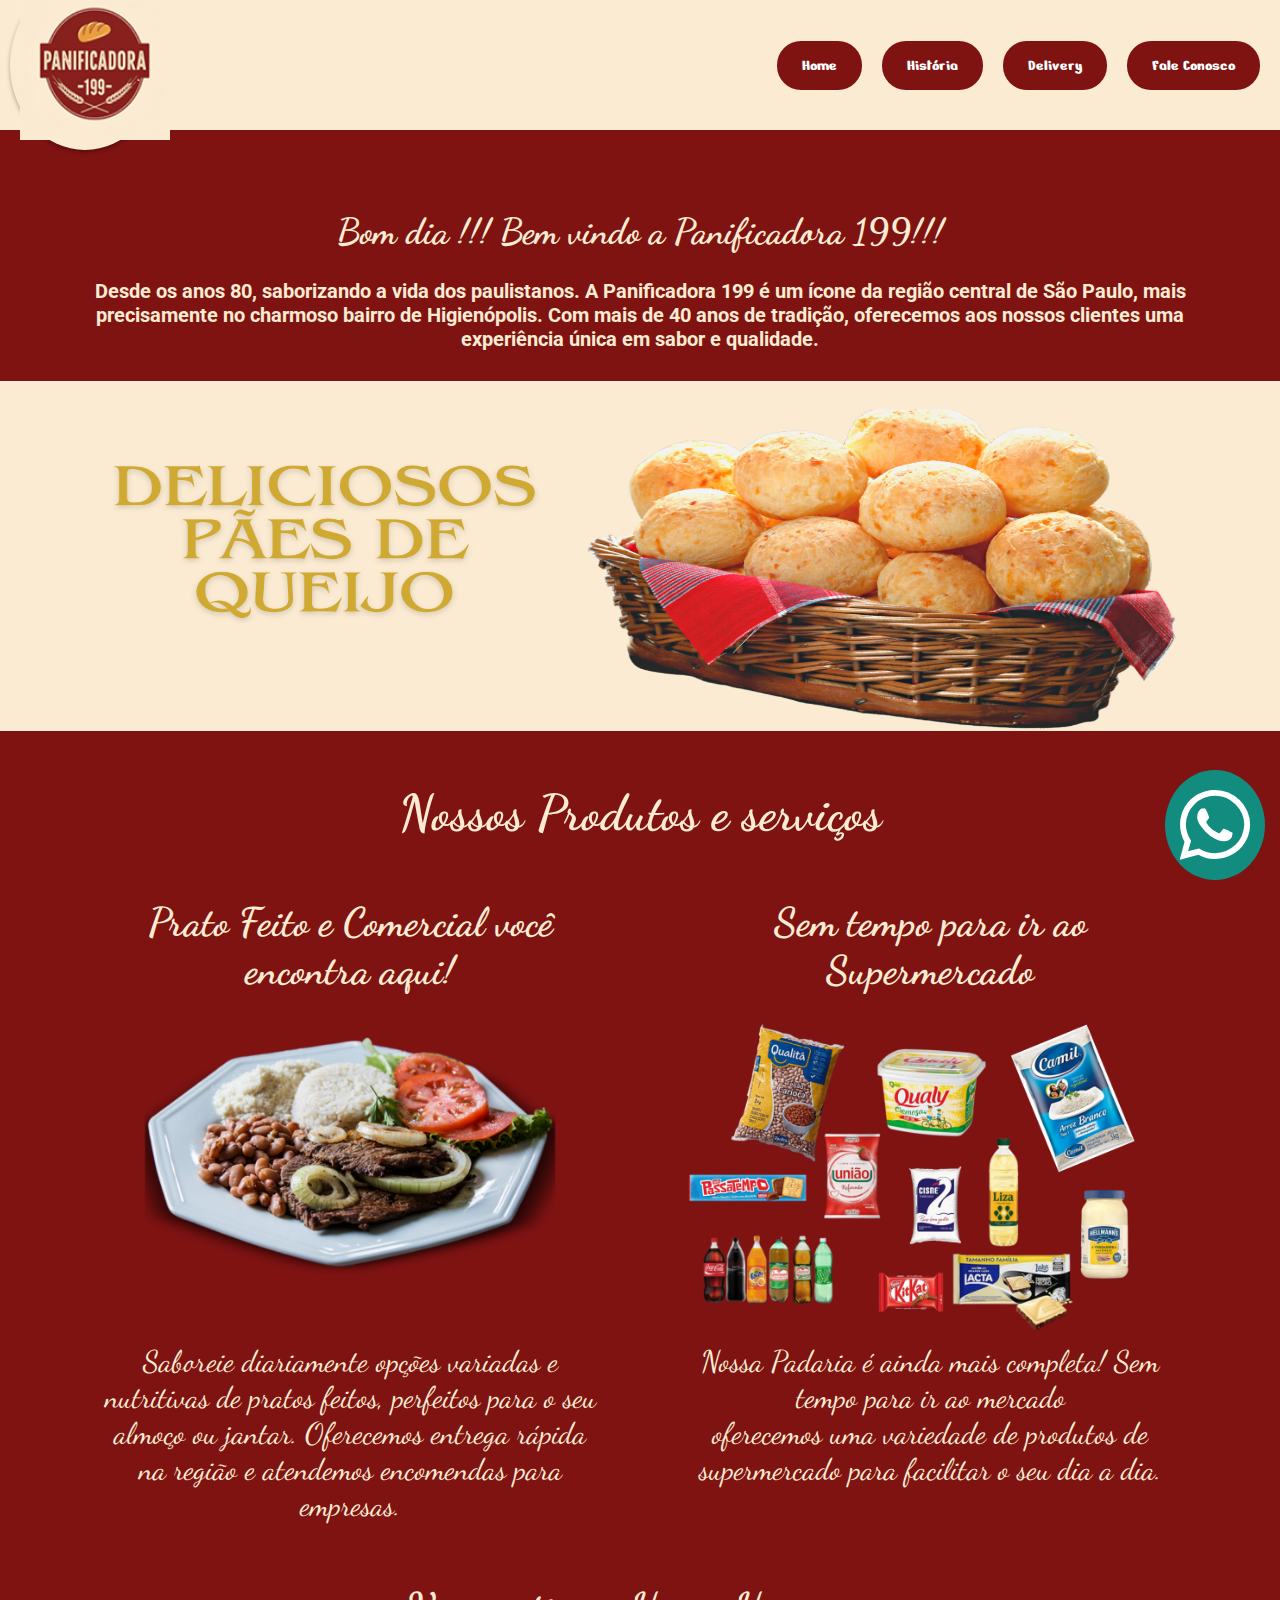
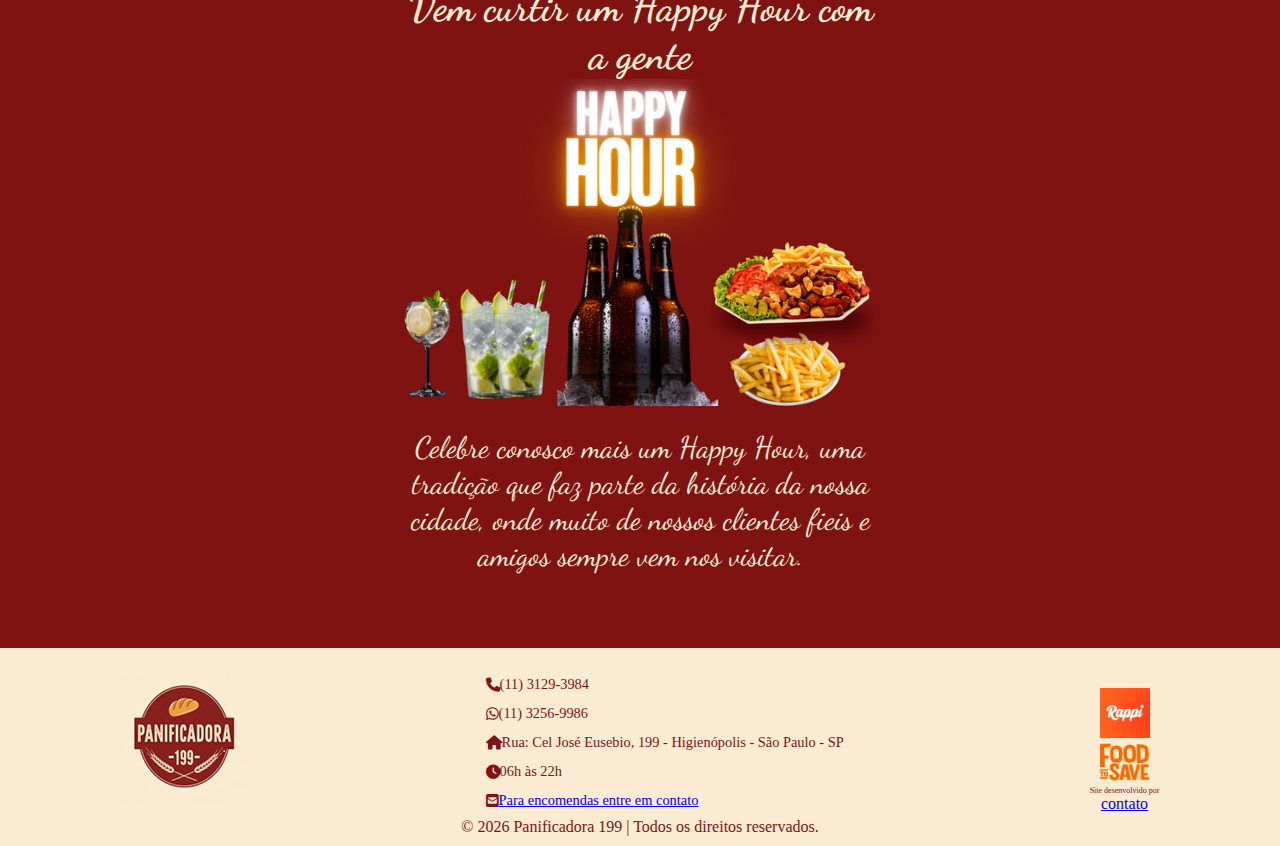
<file: index.html>
<!DOCTYPE html>
<html lang="pt-BR">
<head>
    <meta charset="UTF-8">
    <meta name="viewport" content="width=device-width, initial-scale=1.0">
    <title>Panificadora 199 | Padaria | Higienópolis </title>
    <link rel="stylesheet" href="/css/Styles.css">
    <link rel="stylesheet" href="/fontawesome-free-6.6.0-web/css/all.min.css">
    <link rel="shortcut icon" type="imagex/png" href="/Site/Images/Logopadaria.ico">
</head>
<body>
    <div>
        <header>
            <div class="logo-container">
                <div class="logo">
                    <img src="./Site/Images/Logopadaria.png" style="display: block;" alt="pão">
                </div>                             
            </div>
            <nav>
                <ul>
                    <li><a href="/index.html">Home</a></li>
                    <li><a href="/pages/historia.html">História</a></li>
                    <li><a href="/pages/delivery.html">Delivery</a></li>
                    <li><a href="/pages/faleconosco.html">Fale Conosco</a></li>
                </ul>
            </nav>
            <button class="menu-toggle" aria-label="Abrir menu">
                <span class="menu-icon"></span>
            </button> 
            <nav class="mobile-menu">
                <ul>
                    <li><a href="/index.html">Home</a></li>
                    <li><a href="/pages/historia.html">História</a></li>
                    <li><a href="/pages/delivery.html">Delivery</a></li>
                    <li><a href="/pages/faleconosco.html">Fale Conosco</a></li>
                </ul>
            </nav>
        </header>
        <div id="apresentacao">
            <h1></h1>
            <p id="textoHome"></p>
        </div> 
        <div id="slider">
            <div class="slide active" id="slide1">
              <img src="/Site/Images/Slides/paodequeijo.png" alt="Imagem 1">
            </div>
          
            <div class="slide" id="slide2">
              <img src="/Site/Images/Slides/paes.png" alt="Imagem 2">
            </div>
            <div class="slide" id="slide3">
                <img src="/Site/Images/Slides/Baguetes.png" alt="Imagem 3">
              </div>
            <div class="slide" id="slide4">
                <img src="/Site/Images/Slides/salgados.png" alt="Imagem 4">
              </div>
            <div class="slide" id="slide5">
                <img src="/Site/Images/Slides/Combos.png" alt="Imagem 5">
              </div>
          
            <label for="radio1" class="prev"></label>
            <label for="radio2" class="next"></label>
        </div>
        <div id="produtos">
            <div id="tituloProduto">
                <h2>Nossos Produtos e serviços</h2>
            </div>
            <div id="listaProdutos">
                <div>
                    <h4>Prato Feito e Comercial você encontra aqui!</h4>
                    <img src="/Site/Images/produtos/pratofeito.png" alt="Prato Feito">
                    <p> Saboreie diariamente opções variadas e nutritivas de pratos feitos, perfeitos para o seu almoço ou jantar. Oferecemos entrega rápida na região e atendemos encomendas para empresas. </p>
                </div>
                <div>
                    <h4>Sem tempo para ir ao Supermercado</h4>
                    <img src="/Site/Images/produtos/supermecado.png" alt="supermecado">
                    <p>Nossa Padaria é ainda mais completa! Sem tempo para ir ao mercado<br>
                        oferecemos uma variedade de produtos de supermercado para facilitar o seu dia a dia.
                    </p>
                </div>
                <div>
                    <h4> Vem curtir um Happy Hour com a gente </h4>
                    <img src="/Site/Images/produtos/HAPPYHOUR.png" alt="HAPPYHOUR">
                    <p> Celebre conosco mais um Happy Hour, uma tradição que faz parte da história da nossa cidade, onde muito de nossos clientes
                        fieis e amigos sempre vem nos visitar.
                    </p>
                </div>
            </div>      
        </div>
        <footer>
            <div id="contacts">
                <div id="logo-footer">
                    <img src="./Site/Images/Logopadaria.png" style="display: block;" alt="pão">
                </div>
                <div id="informacoes">
                    <div class="icon"><i class="fa-solid fa-phone"></i>
                        <p> (11) 3129-3984 </p>                     
                    </div>  
                    <div class="icon">
                        <i class="fa-brands fa-whatsapp"></i>
                        <p> (11) 3256-9986 </p> 
                    </div>
                    <div class="icon">
                        <i class="fa-solid fa-house"></i>
                        <p> Rua: Cel José Eusebio, 199 - Higienópolis - São Paulo - SP</p>
                    </div>
                    <div class="icon">
                        <i class="fa-solid fa-clock"></i>
                        <p> 06h às 22h  </p>
                    </div>
                    <div class="icon">
                        <i class="fa-solid fa-square-envelope"></i>
                        <a href="mailto:contato@panificadora199.com.br"> Para encomendas entre em contato</a>
                    </div>
                </div>
                <div id="app-delivery"> 
                    <a href="https://www.rappi.com.br/restaurantes/900660644-panificadora-199" target="_blank">
                        <img src="/Site/Images/icones/rappi.jpeg" alt="Ícone do app Rappi" id="rappi-icon">
                    </a>
                    <a href="https://app.foodtosave.com.br/stores/fc11fd8f-2600-4f16-9930-dafdb3922281?utm_source=app&utm_medium=share" target="_blank">
                        <img src="/Site/Images/icones/foodtosave.png" alt="Ícone do app Food to Save" id="foodtosave-icon">
                    </a>
                    <p class="dev">Site desenvolvido por </p><a href="mailto:marcos.galdino7@gmail.com">contato</a>
                </div>
            </div>
            <p id="direitos"></p>
        </footer>
        <div class="whatsapp">
            <div class="whatsapp-float">
                <a href="https://wa.me/551132569986?text=Olá Panificadora 199. Entrei no seu site e gostaria de mais informações" target="_blank">
                    <i class="fa-brands fa-whatsapp"></i>
                </a>
            </div>       
        </div>  
    <script src="/js/app.js"></script>
    <script src="/js/textos.js"></script>
    <script src="/js/menu.js"></script>
</body>
</html>
</file>
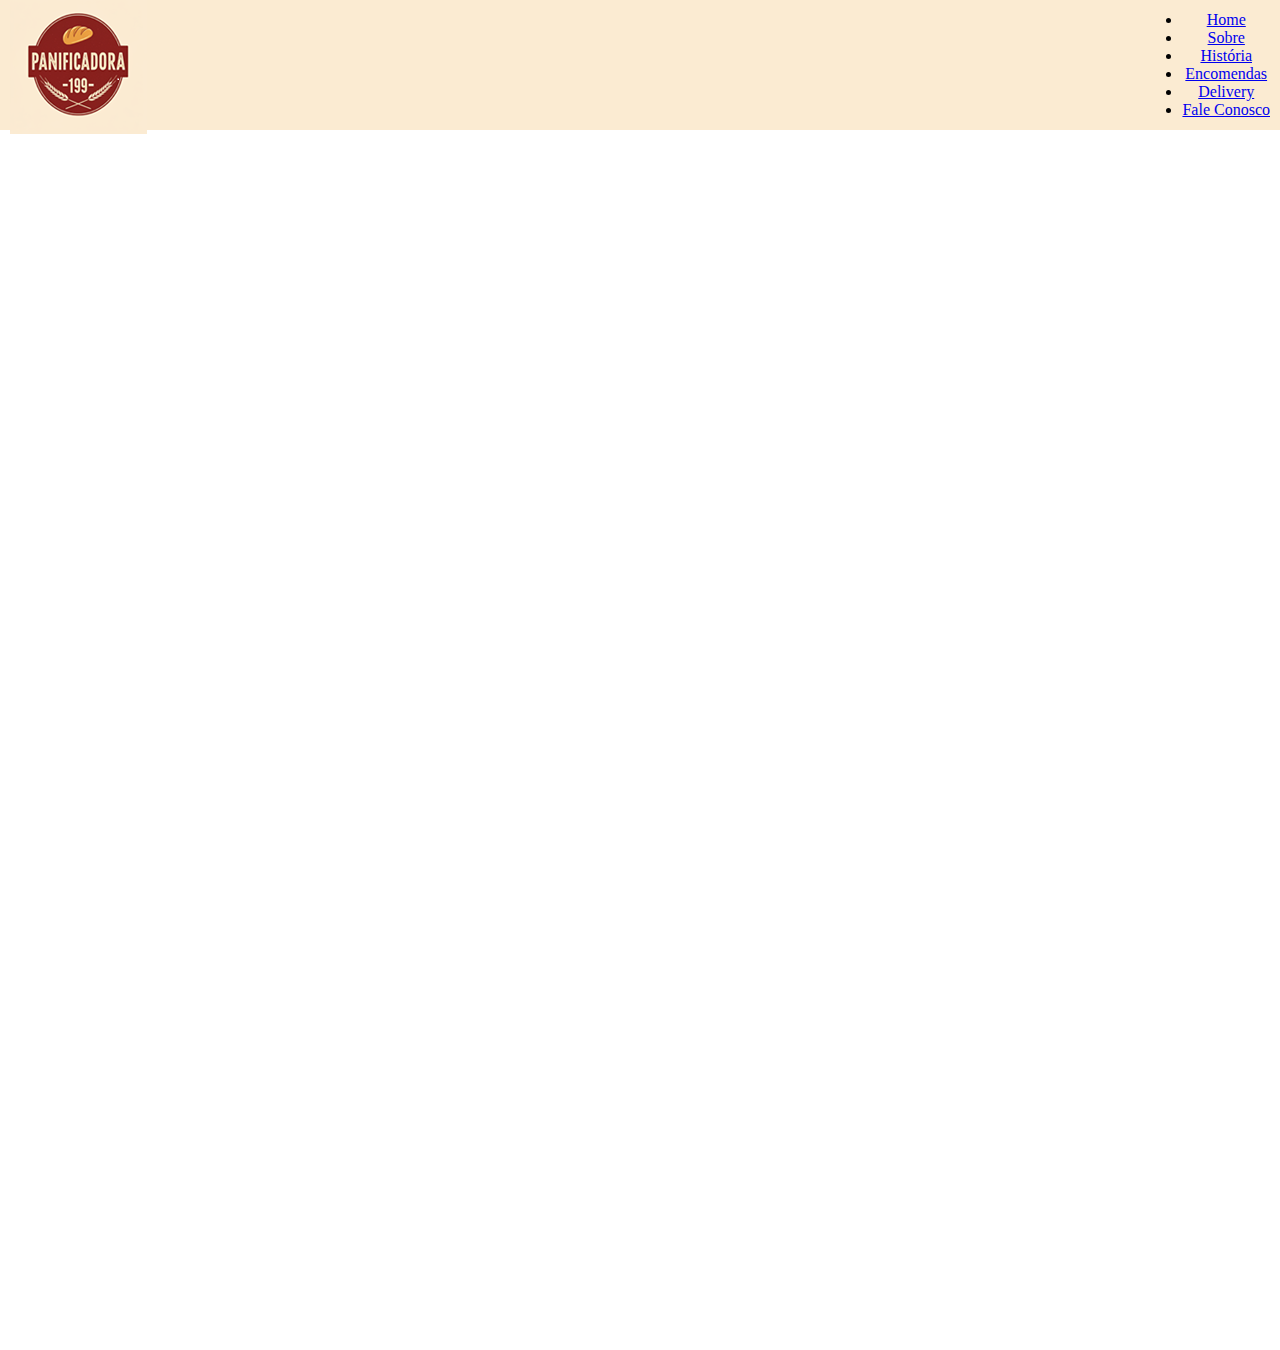
<file: sobre.html>
<!DOCTYPE html>
<html lang="pt-BR">
<head>
    <meta charset="UTF-8">
    <meta name="viewport" content="width=device-width, initial-scale=1.0">
    <title>Document</title>
    <link rel="stylesheet" href="Styles.css">
</head>
<body>
    <header>
        <img id="logo" src="/Site/Images/Logopadaria.png">      
        <nav> 
            <ul>
                <li><a href="index.html">Home</a></li>
                <li><a href="sobre.html">Sobre</a></li>
                <li><a href="historia.html">História</a></li>
                <li><a href="encomendas.html">Encomendas</a></li>
                <li><a href="delivery.html">Delivery</a></li>
                <li><a href="faleconosco.html">Fale Conosco</a></li>
            </ul>
        </nav>    
    </header>
    <div id="carousel">
        <div id="slides-container">
          <div class="slide">
            <img class="slide-image" src="/Site/Images/Slides/paodequeijo.png" alt="Imagem 1">
          </div>
          <div class="slide">
            <img class="slide-image" src="/Site//Images/Slides/paes.png" alt="Imagem 2">
          </div>
          </div>
      </div>
    <script src="app.js"></script>
</body>
</html>
</file>
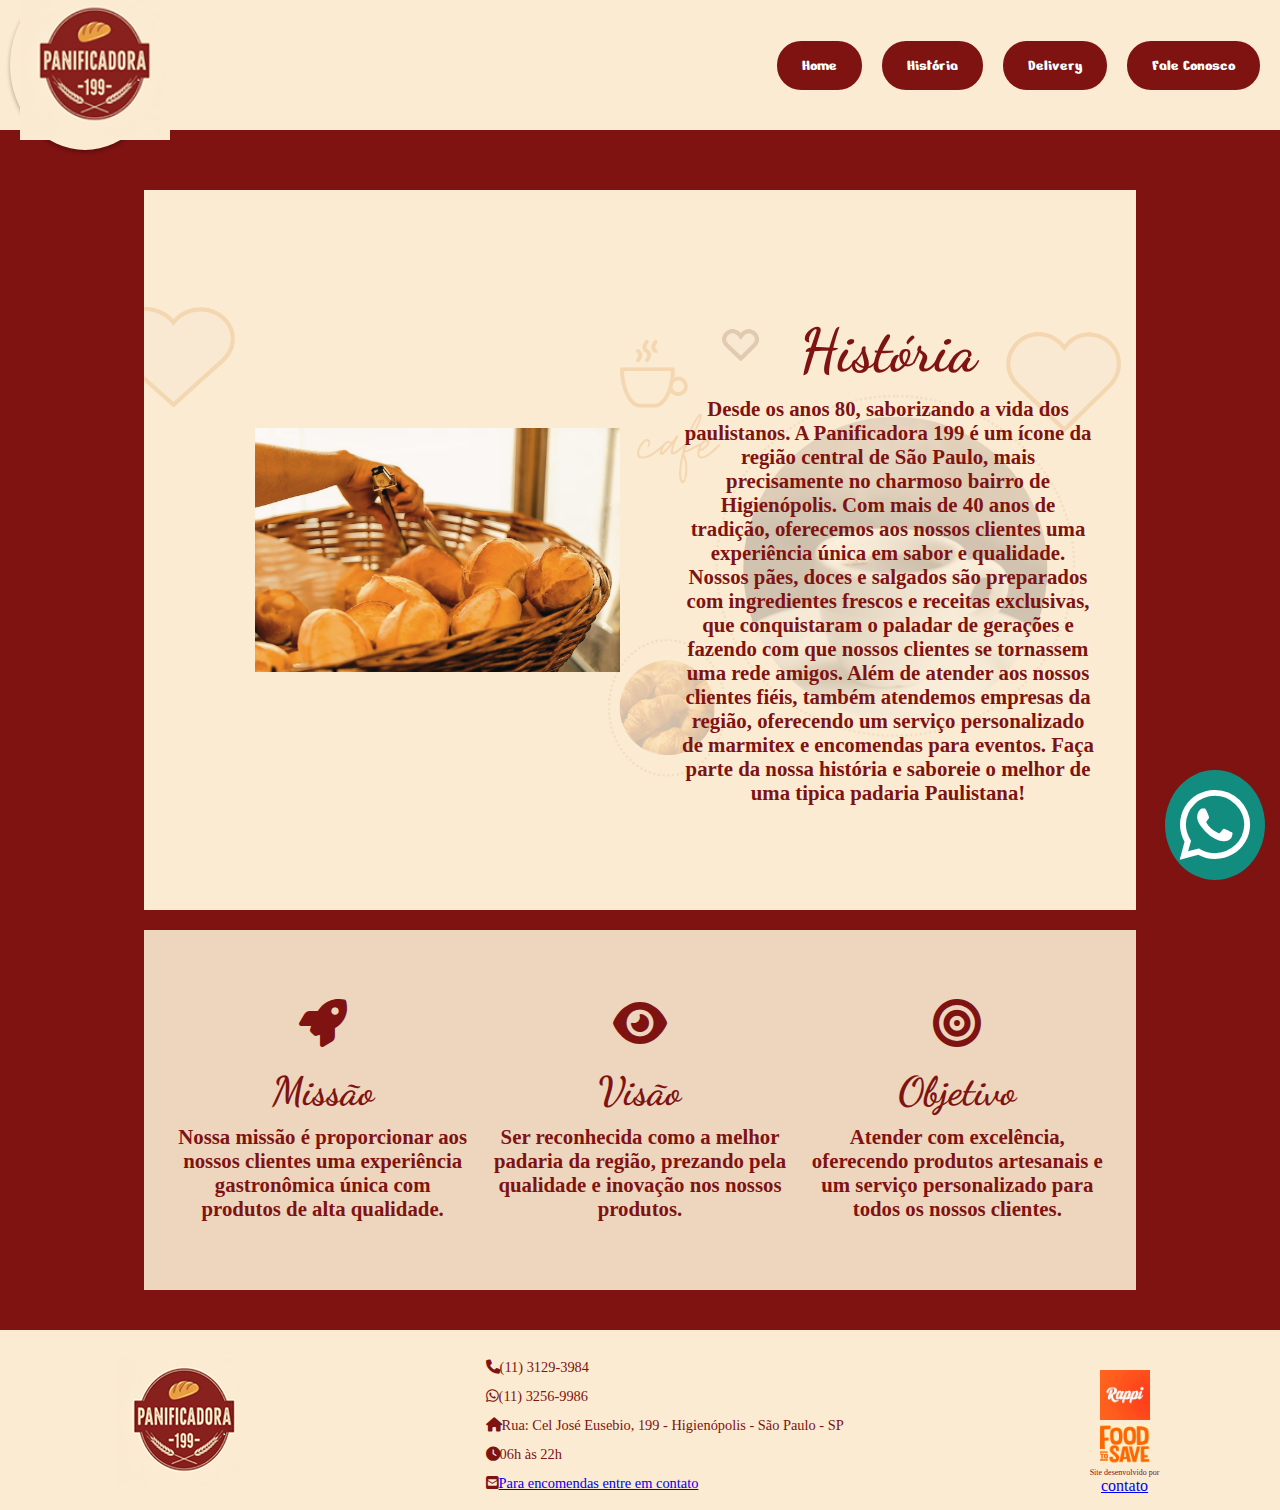
<file: pages/historia.html>
<!DOCTYPE html>
<html lang="pt-BR">
<head>
    <meta charset="UTF-8">
    <meta name="viewport" content="width=device-width, initial-scale=1.0">
    <title>Panificadora 199 | Padaria | Higienópolis </title>
    <link rel="stylesheet" href="/css/pages.css">
    <link rel="stylesheet" href="/css/historia.css">
    <link rel="stylesheet" href="/fontawesome-free-6.6.0-web/css/all.min.css">
    <link rel="shortcut icon" type="imagex/png" href="/Site/Images/Logopadaria.ico">
</head>
<body>
    <header>
        <div class="logo-container">
            <div class="logo">
                <img src="/Site/Images/Logopadaria.png" style="display: block;" alt="pão">
            </div>                             
        </div>
        <nav>
            <ul>
                <li><a href="/index.html">Home</a></li>
                <li><a href="/pages/historia.html">História</a></li>
                <li><a href="/pages/delivery.html">Delivery</a></li>
                <li><a href="/pages/faleconosco.html">Fale Conosco</a></li>
            </ul>
        </nav>
        <button class="menu-toggle" aria-label="Abrir menu">
            <span class="menu-icon"></span>
        </button> 
        <nav class="mobile-menu">
            <ul>
                <li><a href="/index.html">Home</a></li>
                <li><a href="/pages/historia.html">História</a></li>
                <li><a href="/pages/delivery.html">Delivery</a></li>
                <li><a href="/pages/faleconosco.html">Fale Conosco</a></li>
            </ul>
        </nav>
    </header>
    <main>
       <section class="historia">
        <div class="sobre">
            <div class="imagem-container" id="foto-historia">
                <img src="/Site/Images/historia/Historiapão.png" alt="Imagem de pães">
            </div>
        </div>
        <div class="sobre">
            <div class="texto-container" id="texto-historia">
                <h4> <strong>História</strong></h4>
                <p>Desde os anos 80, saborizando a vida dos paulistanos. A Panificadora 199 é um ícone da região central de São Paulo, mais precisamente no charmoso bairro de Higienópolis. Com mais de 40 anos de tradição, oferecemos aos nossos clientes uma experiência única em sabor e qualidade. Nossos pães, doces e salgados são preparados com ingredientes frescos e receitas exclusivas, que conquistaram o paladar de gerações e fazendo com que nossos clientes se tornassem uma rede amigos.

                Além de atender aos nossos clientes fiéis, também atendemos empresas da região, oferecendo um serviço personalizado de marmitex e encomendas para eventos. Faça parte da nossa história e saboreie o melhor de uma tipica padaria Paulistana!
                </p>
            </div>
        </div>
       </section>

       <section class="missao">
        <div class="texto-container">
            <div class="mission-icon">
                <i class="fa-solid fa-rocket"></i>
            </div>
            <h4>Missão</h4>
            <p>Nossa missão é proporcionar aos nossos clientes uma experiência gastronômica única com produtos de alta qualidade.</p>
        </div>
        <div class="texto-container">
            <div class="mission-icon">
                <i class="fa-solid fa-eye"></i>
            </div>
            <h4>Visão</h4>
            <p>Ser reconhecida como a melhor padaria da região, prezando pela qualidade e inovação nos nossos produtos.</p>
        </div>
        <div class="texto-container">
            <div class="mission-icon">
                <i class="fa-solid fa-bullseye"></i>
            </div>
            <h4>Objetivo</h4>
            <p>Atender com excelência, oferecendo produtos artesanais e um serviço personalizado para todos os nossos clientes.</p>
        </div>
    </section>
    

    </main>
    <footer>
        <div id="contacts">
            <div id="logo-footer">
                <img src="/Site/Images/Logopadaria.png" style="display: block;" alt="pão">
            </div>
            <div id="informacoes">
                <div class="icon"><i class="fa-solid fa-phone"></i>
                    <p> (11) 3129-3984 </p>                     
                </div>  
                <div class="icon">
                    <i class="fa-brands fa-whatsapp"></i>
                    <p> (11) 3256-9986 </p> 
                </div>
                <div class="icon">
                    <i class="fa-solid fa-house"></i>
                    <p> Rua: Cel José Eusebio, 199 - Higienópolis - São Paulo - SP</p>
                </div>
                <div class="icon">
                    <i class="fa-solid fa-clock"></i>
                    <p> 06h às 22h  </p>
                </div>
                <div class="icon">
                    <i class="fa-solid fa-square-envelope"></i>
                    <a href="mailto:contato@panificadora199.com.br"> Para encomendas entre em contato</a>
                </div>
            </div>
            <div id="app-delivery"> 
                <a href="https://www.rappi.com.br/restaurantes/900660644-panificadora-199" target="_blank">
                    <img src="/Site/Images/icones/rappi.jpeg" alt="Ícone do app Rappi" id="rappi-icon">
                </a>
                <a href="https://app.foodtosave.com.br/stores/fc11fd8f-2600-4f16-9930-dafdb3922281?utm_source=app&utm_medium=share" target="_blank">
                    <img src="/Site/Images/icones/foodtosave.png" alt="Ícone do app Food to Save" id="foodtosave-icon">
                </a>
                <p class="dev">Site desenvolvido por </p><a href="mailto:marcos.galdino7@gmail.com">contato</a>
            </div>
        </div>
        <p id="direitos"></p>
    </footer>
    <div class="whatsapp">
        <div class="whatsapp-float">
            <a href="https://wa.me/551132569986?text=Olá Panificadora 199. Entrei no seu site e gostaria de mais informações" target="_blank">
                <i class="fa-brands fa-whatsapp"></i>
            </a>
        </div>       
    </div>  
<script src="/js/menu.js"></script>    
</body>
</html>
</file>
<file: css/Styles.css>
@import url(/css/slides.css);
@import url('https://fonts.googleapis.com/css2?family=Nerko+One&display=swap');
@import url('https://fonts.googleapis.com/css2?family=Dancing+Script:wght@400..700&family=Dela+Gothic+One&display=swap');
@import url('https://fonts.googleapis.com/css2?family=Dancing+Script:wght@400..700&family=Dela+Gothic+One&family=Roboto:ital,wght@0,100;0,300;0,400;0,500;0,700;0,900;1,100;1,300;1,400;1,500;1,700;1,900&display=swap');
@import url('https://fonts.googleapis.com/css2?family=Dancing+Script:wght@400..700&display=swap');

* {
    margin: 0;
    padding: 0;
    box-sizing: border-box;
}

body {
    text-align: center;
    background-color: white;/* #FBEBD2; */
    /* Define uma largura máxima para o corpo da página */
    margin: 0;
    width: 100%;
    min-height: 150vh; /* Garante que o body ocupe toda a altura da tela */
    display: flex;
    flex-direction: column;
}



h1{
    font-family: "Dancing Script", cursive;
    font-optical-sizing: auto;
    font-weight: 800;
    font-style: normal;
    font-size: 60px;
    margin-top: 20px;

}

#textoHome {
    font-family: "Roboto", sans-serif;
    font-weight: 700;
    font-style: normal;
    font-size: 25px;
}

header {
    display: flex;
    align-items: center;
    justify-content: space-between;
    background-color: #FBEBD2;
    position: fixed; /*fixa o topo na página*/
    width: 100%;
    height: 130px;
    top: 0;
    left: 0;
    gap: 20px; /* Ajuste o valor conforme necessário */
    z-index: 3; /* Garante que o header fique sobre os outros elementos */
    padding: 10px;
}

/* parte do código para o menu*/
/* Estilos gerais para o menu hambúrguer */
.menu-toggle {
    display: none;
    background: transparent;
    border: none;
    cursor: pointer;
    position: absolute;
    top: 60px;
    right: 60px;
    transform: translateY(-50%); /* Centraliza verticalmente o botão */
    z-index: 1000;
}

.menu-icon {
    width: 30px;
    height: 3px;
    background: #333;
    position: relative;
    display: block;
}

.menu-icon::before,
.menu-icon::after {
    content: "";
    width: 30px;
    height: 3px;
    background: #333;
    position: absolute;
    left: 0;
}

.menu-icon::before {
    top: -8px;
}

.menu-icon::after {
    top: 8px;
}

/* Menu lateral */
.mobile-menu {
    display: none;
    position: fixed;
    top: 0px;
    margin: 0;
    width: 100%; /*modifica a largura do menu*/
    height: 45%;
    background: rgba(251, 235, 210, 1); /* Fundo branco com transparência */
    z-index: 999;
    overflow: none;
    transition: transform 0.3s ease;
    transform: translateX(100%);
    
}

.mobile-menu.active {
    display: block;
    transform: translateX(0);
}

.mobile-menu ul {
    list-style: none;
    padding: 0;
    margin: 0;
    text-align: left;
    padding-top: 20px;
    padding-bottom: 30px;
}

.mobile-menu ul li {
    margin: 20px 0;
}

.mobile-menu ul li a {
    text-decoration: none;
    font-size: 24px;
    color: #fff;;
    display: block;
    color: #7E1312; /* Cor de fundo dos botões */
    transition: background-color 0.3s; /* Animação suave para a cor do fundo */
}

.mobile-menu ul li:first-child {
    margin-top: 30px; /* Adiciona mais espaço acima do primeiro item */
}
/* Esconde o botão do menu quando o menu está ativo */
.menu-toggle.hidden {
    display: none;
}

body.menu-open {
    overflow: hidden !important;
}

/* fim da parte do código para menu*/

#apresentacao {
    background-color: #7E1312; 
    color: #FBEBD2; /* Cor do texto */
    text-align:center;
    padding: 10px; /* Espaçamento interno */
    margin-top: 60px;
}

#slides {
    position: absolute;
    top: 0;
    left: 0;
    width: 100%; /* Ocupa a largura total da página */
    height: 100%; /* Altura da imagem */
    overflow: hidden; /* Oculta partes da imagem que extrapolem a div */
    position: absolute;
    opacity: 0;
  }

  #slides img {
    width: 100%; /* Largura da imagem */
    height: 100%; /* Altura da imagem preenche a div */
    object-fit: cover; /* Ajusta a imagem para preencher a div proporcionalmente */
  }

.logo-container {
    align-items: center;
}

.logo {
    width: 150px; /* Ajuste o tamanho conforme a sua imagem */
    height: auto;
    background-color: #FBEBD2; /* Fundo escuro para a logo */
    border-radius: 50%;
    padding: 10px;
    box-shadow: 0px 2px 4px rgba(0, 0, 0, 0.3);
    margin-right: 10px;
}

.logo img {
    width: 150px; /* Largura padrão para a logo */
    height: auto; /* Mantém a proporção da logo */
}



.listaTopo {
    margin: 0;
    padding: 0;
    /* Adicionar espaçamento entre os itens */
    gap: 10px;
}

#produtos {
    background-color: #7E1312;
    height: 620px;
    padding: 10px;
    width: 100%;
    z-index: 1; /* Certifique-se de que produtos esteja atrás do slider */
}
#produtos h2 {
    font-family: "Dancing Script", cursive;
    font-optical-sizing: auto;
    font-weight: 700px;
    font-style: normal;
    font-size: 50px;
    margin-top: 10px;
    color: #FBEBD2;
}

#produtos h3, h4, h5 {
    font-family: "Dancing Script", cursive;
    font-optical-sizing: auto;
    font-weight: 700;
    font-style: normal;
    font-size: 30px;
    margin-top: 10px;
    color: #FBEBD2;
}

#listaProdutos {
    display: flex;
    width: 100%;
    justify-content:space-around;
    padding:10px;
}

#listaProdutos div {
    /* Estilos para cada item do listaProdutos */
    width: 25%; /* Define a largura de cada item */
    text-align: center;
    padding: 10px;
}

#listaProdutos img {
    max-width: 100%; /* Garante que a imagem não ultrapasse a largura do container */
    height: auto; /* Mantém a proporção da imagem */
}

#listaProdutos div p {
    
    color: #FBEBD2;
    font-family: "Dancing Script", cursive;
    font-optical-sizing: auto;
    font-weight: 300;
    font-size: 25px;
    font-style: normal;
}

footer {
    background-color: #FBEBD2;
    padding: 10px 0; /* Ajusta o espaçamento interno */
    position: relative;
    bottom: 0;
    width: 100%;
    height: auto;
    color: #7E1312;
   
}

#rappi-icon, #foodtosave-icon {
    width: 50px; /* Ajuste o tamanho conforme necessário */
    height: auto; /* Mantém a proporção da imagem */
    border: none; /* Remove qualquer borda padrão */
}

#contacts {
    display: flex;
    align-items: center;
    justify-content: space-around;
}

#app-delivery {
    display: flex;
    flex-direction: column;
    margin-top: 25px;
    padding: 5px;
}
#informacoes{
    top: 5px;
    height: auto;
    width: 370px;
    padding: 1px;
}
.logo-footer {
    width: auto; /* Ajuste o tamanho conforme a sua imagem */
    height: auto;
    background-color: #FBEBD2; /* Fundo escuro para a logo */
    border-radius: 50%;
    padding: 10px;
}
.icon {
    font-size: 0.9rem;
    color: #7E1312;
    margin-top: 10px;
    display: flex;
    align-items: center;
    padding: 1px;
}
.dev {
    font-size: 0.5rem;
    margin-right: 0;
}


@keyframes pulsar {
    0% {
        opacity: 1;
    }
    50% {
        opacity: 0.5; /* Altera a opacidade para 50% */
    }
    100% {
        opacity: 1; /* Retorna à opacidade original */
    }
}

@keyframes tremer {
    0% {
        transform: translate(0); /* Posição original */
    }
    25% {
        transform: translate(-2px, 2px); /* Movimento para cima e para a esquerda */
    }
    50% {
        transform: translate(2px, -2px); /* Movimento para baixo e para a direita */
    }
    75% {
        transform: translate(-2px, -2px); /* Movimento para cima e para a direita */
    }
    100% {
        transform: translate(0); /* Retorna à posição original */
    }
}

.whatsapp-float i {
    font-size: 80px; /* Tamanho do ícone */
    background-color: #128C7E;
    color: #fff; /* Cor do ícone em si */
    padding: 15px;
    border-radius: 50%;
    transition: background-color 0.3s ease;
    animation: pulsar 1.5s infinite, tremer 0.5s infinite;;
}

.whatsapp {
    position: fixed;
    bottom: 20px;
    right: 40px;
    z-index: 9999;
    width: 75px;
}

.whatsapp-float i:hover {
    background-color: #FBEBD2; /* Muda a cor do ícone ao passar o mouse */
}

.menu-toggle {
    display: none; /* Esconde o botão do menu hamburguer por padrão */
}

/*opções para dispositivos maiores
/* Exibe o menu horizontalmente ao lado do logo para dispositivos maiores */
@media (min-width: 1024px) {
    nav {
        display: flex; /* Exibe o menu de navegação em linha */
    }

    nav ul {
        list-style: none;
        padding: 0;
        margin: 0;
        display: flex; /* Alinha os itens do menu horizontalmente */
    }

    nav li {
        font-family: "Nerko One", cursive;
        margin: 0.2rem; /* Aumenta o espaçamento entre os itens do menu */
        display: inline-block;
        right: 0;
    }

    nav ul li {
        margin: 0 10px; /* Espaço entre itens do menu */
    }
    nav ul li {
        margin: 0 10px;
    }
    
    nav a {
        text-decoration: none;
        color: white;
        padding: 15px 25px;
        border: none; /* Remove a borda padrão */
        border-radius: 1.5rem; /* Borda arredondada */
        /*background-color: #FAF1D1;*/
        background-color: #7E1312;
        font-size: 1rem; /* Tamanho da fonte */
        cursor: pointer; /* Muda o cursor para indicar que é clicável */
    }

    nav a:hover {
        background-color: coral;
    }

    .mobile-menu {
        display: none; /* Esconde o menu lateral em dispositivos maiores */
    }
}

@media (max-width: 1280px){
    #apresentacao {
        padding: 15px; /* Aumenta o espaçamento interno */
        margin-top: 80px; /* Ajusta a margem superior para mais espaço acima */
        font-size: 22px; /* Ajusta o tamanho da fonte para melhor legibilidade */
    }

    #apresentacao h1 {
        font-size: 36px; /* Ajusta o tamanho da fonte para o título */
        margin-top: 20px; /* Margem superior para separar o título do conteúdo */
    }

    #textoHome {
        font-size: 20px; /* Ajusta o tamanho da fonte do parágrafo */
        margin: 0 20px; /* Adiciona margem lateral para evitar o texto colado nas bordas */
    }

    /* Ajusta a altura e o padding do bloco de produtos */
    #produtos {
        height: auto; /* Ajusta a altura para se adaptar ao conteúdo */
        padding: 50px; /* Ajusta o padding interno */
    } 

    #produtos h2 {
        font-size: 50px; /* Ajusta o tamanho da fonte para h2 */
        margin-top: 2px; /* Ajusta a margem superior do h2 */
    }

    #produtos h3, h4, h5 {
        font-size: 40px; /* Ajusta o tamanho da fonte para h2 */
        margin-top: 30px; /* Ajusta a margem superior do h2 */
    }

    #listaProdutos {
        display: flex;
        flex-wrap: wrap; /* Permite que os itens se movam para a próxima linha se necessário */
        justify-content: space-around;
    }

    #listaProdutos div {
        width: 45%; /* Ajusta a largura dos itens da lista para caber melhor em telas intermediárias */
        text-align: center;
        padding: 15px; /* Ajusta o padding interno */
    }

    #listaProdutos img {
        max-width: 100%; /* Garante que a imagem não ultrapasse a largura do container */
        height: auto; /* Mantém a proporção da imagem */
    }

    #listaProdutos div p {
        font-size: 30px; /* Ajusta o tamanho da fonte dos parágrafos */
    }
    
}



@media (max-width: 1024px) {

    nav {
        display: none; /* Esconde o menu padrão */
    }
    .menu-toggle {
        display: block; /* Exibe o botão do menu hamburguer */
    }
    #produtos {
        height: auto; /* Ajusta a altura para se adaptar ao conteúdo */
        padding: 50px; /* Ajusta o padding interno */
    } 

    #produtos h2 {
        font-size: 3rem; /* Ajusta o tamanho da fonte para h2 */
        margin-top: 2px; /* Ajusta a margem superior do h2 */
    }

    #produtos h4 {
        font-size: 1.5rem; /* Ajusta o tamanho da fonte para h2 */
        margin-top: 30px; /* Ajusta a margem superior do h2 */
    }

    #listaProdutos {
        display: flex;
        flex-wrap: wrap; /* Permite que os itens se movam para a próxima linha se necessário */
        justify-content: space-around;
    }

    #listaProdutos div p {
        font-size: 1.3rem;
    }

    
}

@media (max-width: 768px){
    .menu-toggle {
        display: block;
    }   
    #apresentacao {
        padding: 20px; /* Aumenta o espaçamento interno para dispositivos intermediários */
        margin-top: 70px; /* Ajusta a margem superior, se necessário */
        font-size: 18px; /* Ajusta o tamanho da fonte para melhorar a leitura em dispositivos intermediários */
   }
    
      #apresentacao h1 {
        font-size: 24px; /* Ajusta o tamanho da fonte para h1 em telas intermediárias */
        margin-top: 20px; /* Ajusta a margem superior do h1 */}
    
      #textoHome {
        font-size: 18px; /* Ajusta o tamanho da fonte do parágrafo em telas intermediárias */
        margin: 0 15px; /* Adiciona um pouco de margem lateral */
   
    } 
    /* Ajusta a altura e o padding do bloco de produtos */
    #produtos {
        height: auto; /* Ajusta a altura para se adaptar ao conteúdo */
        padding: 20px; /* Ajusta o padding interno */
    }

    #produtos h2 {
        font-size: 30px; /* Ajusta o tamanho da fonte para h2 */
        margin-top: 10px; /* Ajusta a margem superior do h2 */
    }

    #listaProdutos {
        display: flex;
        flex-wrap: wrap; /* Permite que os itens se movam para a próxima linha se necessário */
        justify-content: space-around;
    }

    #listaProdutos div {
        width: 45%; /* Ajusta a largura dos itens da lista para caber melhor em telas intermediárias */
        text-align: center;
        padding: 15px; /* Ajusta o padding interno */
    }

    #listaProdutos img {
        max-width: 100%; /* Garante que a imagem não ultrapasse a largura do container */
        height: auto; /* Mantém a proporção da imagem */
    }

    #listaProdutos div p {
        font-size: 20px; /* Ajusta o tamanho da fonte dos parágrafos */
    }

}

@media (max-width: 480px) {
    
    .logo {
    background-color: none;
    border-radius: none;    
    box-shadow: none;
    }
    .menu-icon {
        display: block;
    }

    .logo img {
        width: 80px; /* Reduz a largura da logo para telas menores */
        height: auto; /* Mantém a proporção da logo */

    }

    .logo-container {
        padding: 5px; /* Ajusta o padding do contêiner da logo */
    }

    header {
        height: auto; /* Permite que a altura do header se ajuste automaticamente */
        padding: 10px; /* Ajusta o padding do header para telas menores */
    }

    
    #apresentacao {
        padding: 10px; /* Aumenta o espaçamento interno para dispositivos menores */
        margin-top: 70px; /* Ajusta a margem superior, se necessário */
        font-size: 14px; /* Ajusta o tamanho da fonte para melhorar a leitura em dispositivos menores */
        height: autopx;
        width: auto;
    }

    #apresentacao h1 {
        font-size: 17px; /* Diminui o tamanho da fonte para h1 em telas menores */
        margin-top: 20px; /* Ajusta a margem superior do h1 */
    }

    #textoHome {
        font-size: 14px; /* Ajusta o tamanho da fonte do parágrafo em telas menores */
        margin: 0 10px; /* Adiciona um pouco de margem lateral */
    }
    #produtos {
        height: auto;
        width: 100%;
        padding: 20px;
    }

    #produtos h2 {
        font-weight: 400px;
        font-size: 25px;
        margin-top: 10px;
    }

    #listaProdutos {
        display: flex;
        flex-direction: column;
        align-items: center;
        gap: 20px; /* Ajuste o espaçamento entre os itens */
    }
    #listaProdutos div {
        width: 100%;
        text-align: center;
        padding: 20px;
      }
      #listaProdutos img {
        width: 80%;
      }
    
        #produtos h4 {
        font-size: 2rem;
        width: 100%;
        font-size: 30px;
    }

    
    #listaProdutos {
        display: flex;
        flex-direction: column;
        width: auto;
        align-items: center;
    }
     #contacts {
        padding: 1px;
    }
    #logo-footer img {
        max-width: 80%;
    }
    .icon {
        padding: 0.2rem;
        padding: 0.1rem;
    }
    .icon i {
        margin-bottom: 1px;
    }

    #app-delivery {
        margin-top: 5px;
        margin-right: 2px;
    }

    #app-delivery img {
        max-width: 40px;
        margin: 0 5px;
    }

    #app-delivery a {
        margin: 0 5px;
    }
    .dev {
        margin-top: 5px;
    }

    #direitos {
        text-align: center;
        font-size: 15px;
        margin-top: 10px;
    }

    .whats {
    right: 10px;
    }
    .menu-toggle {
        display: block;
    }
    .menu-toggle.hidden {
        display: none;
    }
    .mobile-menu.active + .menu-toggle {
        display: none; /* Esconde o botão de menu quando o menu está visível */
    }   
}
</file>
<file: Styles.css>
@import url(/slides.css);
@import url('https://fonts.googleapis.com/css2?family=Nerko+One&display=swap');
@import url('https://fonts.googleapis.com/css2?family=Dancing+Script:wght@400..700&family=Dela+Gothic+One&display=swap');
@import url('https://fonts.googleapis.com/css2?family=Dancing+Script:wght@400..700&family=Dela+Gothic+One&family=Roboto:ital,wght@0,100;0,300;0,400;0,500;0,700;0,900;1,100;1,300;1,400;1,500;1,700;1,900&display=swap');
@import url('https://fonts.googleapis.com/css2?family=Dancing+Script:wght@400..700&display=swap');

* {
    margin: 0;
    padding: 0;
    box-sizing: border-box;
}

body {
    text-align: center;
    background-color: white;/* #FBEBD2; */
    /* Define uma largura máxima para o corpo da página */
    margin: 0;
    width: 100%;
    min-height: 150vh; /* Garante que o body ocupe toda a altura da tela */
    display: flex;
    flex-direction: column;
}


h1{
    font-family: "Dancing Script", cursive;
    font-optical-sizing: auto;
    font-weight: 700;
    font-style: normal;
    font-size: 60px;
    margin-top: 20px;

}

#textoHome {
    font-family: "Roboto", sans-serif;
    font-weight: 300;
    font-style: normal;
    font-size: 25px;
}

header {
    display: flex;
    align-items: center;
    justify-content: space-between;
    background-color: #FBEBD2;
    position: fixed; /*fixa o topo na página*/
    width: 100%;
    height: 130px;
    top: 0;
    left: 0;
    gap: 20px; /* Ajuste o valor conforme necessário */
    z-index: 2; /* Garante que o header fique sobre os outros elementos */
    padding: 10px;
}

/* parte do código para o menu*/
/* Estilos gerais para o menu hambúrguer */
.menu-toggle {
    display: none;
    background: transparent;
    border: none;
    cursor: pointer;
    position: absolute;
    top: 60px;
    right: 60px;
    transform: translateY(-50%); /* Centraliza verticalmente o botão */
    z-index: 1000;
}

.menu-icon {
    width: 30px;
    height: 3px;
    background: #333;
    position: relative;
    display: block;
}

.menu-icon::before,
.menu-icon::after {
    content: "";
    width: 30px;
    height: 3px;
    background: #333;
    position: absolute;
    left: 0;
}

.menu-icon::before {
    top: -8px;
}

.menu-icon::after {
    top: 8px;
}

/* Menu lateral */
.mobile-menu {
    display: none;
    position: fixed;
    top: 20px;
    right: 20px;
    width: 50%; /*modifica a largura do menu*/
    height: 45%;
    background: rgba(251, 235, 210, 0.9); /* Fundo branco com transparência */
    box-shadow: 0 0 10px rgba(0, 0, 0, 0.3);
    border-radius: 20px 0 0 20px;
    z-index: 999;
    overflow: auto;
    transition: transform 0.3s ease;
    transform: translateX(100%);
}

.mobile-menu.active {
    display: block;
    transform: translateX(0);
}

.mobile-menu ul {
    list-style: none;
    padding: 0;
    margin: 0;
    text-align: center;
    padding-top: 20px;
    padding-bottom: 30px;
}

.mobile-menu ul li {
    margin: 20px 0;
}

.mobile-menu ul li a {
    text-decoration: none;
    font-size: 24px;
    color: #fff;;
    display: block;
    background-color: #7E1312; /* Cor de fundo dos botões */
    padding: 10px 15px;
    border-radius: 15px; /* Borda arredondada para os botões */
    transition: background-color 0.3s; /* Animação suave para a cor do fundo */
}

.mobile-menu ul li:first-child {
    margin-top: 30px; /* Adiciona mais espaço acima do primeiro item */
}
/* Esconde o botão do menu quando o menu está ativo */
.menu-toggle.hidden {
    display: none;
}

/* fim da parte do código para menu*/

#apresentacao {
    background-color: #7E1312; 
    color: #FBEBD2; /* Cor do texto */
    text-align:center;
    padding: 10px; /* Espaçamento interno */
    margin-top: 60px;
}

#slides {
    position: absolute;
    top: 0;
    left: 0;
    width: 100%; /* Ocupa a largura total da página */
    height: 100%; /* Altura da imagem */
    overflow: hidden; /* Oculta partes da imagem que extrapolem a div */
    position: absolute;
    opacity: 0;
  }

  #slides img {
    width: 100%; /* Largura da imagem */
    height: 100%; /* Altura da imagem preenche a div */
    object-fit: cover; /* Ajusta a imagem para preencher a div proporcionalmente */
  }

.logo-container {
    align-items: center;
}

.logo {
    width: 150px; /* Ajuste o tamanho conforme a sua imagem */
    height: auto;
    background-color: #FBEBD2; /* Fundo escuro para a logo */
    border-radius: 50%;
    padding: 10px;
    box-shadow: 0px 2px 4px rgba(0, 0, 0, 0.3);
    margin-right: 10px;
}

.logo img {
    width: 150px; /* Largura padrão para a logo */
    height: auto; /* Mantém a proporção da logo */
}



.listaTopo {
    margin: 0;
    padding: 0;
    /* Adicionar espaçamento entre os itens */
    gap: 10px;
}

#produtos {
    background-color: #7E1312;
    height: 620px;
    padding: 10px;
    width: 100%;
    z-index: 1; /* Certifique-se de que produtos esteja atrás do slider */
}
#produtos h2 {
    font-family: "Dancing Script", cursive;
    font-optical-sizing: auto;
    font-weight: 700px;
    font-style: normal;
    font-size: 50px;
    margin-top: 10px;
    color: #FBEBD2;
}

#produtos h3, h4, h5 {
    font-family: "Dancing Script", cursive;
    font-optical-sizing: auto;
    font-weight: 700;
    font-style: normal;
    font-size: 30px;
    margin-top: 10px;
    color: #FBEBD2;
}

#listaProdutos {
    display: flex;
    width: 100%;
    justify-content:space-around;
    padding:10px;
}

#listaProdutos div {
    /* Estilos para cada item do listaProdutos */
    width: 25%; /* Define a largura de cada item */
    text-align: center;
    padding: 10px;
}

#listaProdutos img {
    max-width: 100%; /* Garante que a imagem não ultrapasse a largura do container */
    height: auto; /* Mantém a proporção da imagem */
}

#listaProdutos div p {
    
    color: #FBEBD2;
    font-family: "Dancing Script", cursive;
    font-optical-sizing: auto;
    font-weight: 300;
    font-size: 25px;
    font-style: normal;
}

footer {
    background-color: #FBEBD2;
    padding: 10px 0; /* Ajusta o espaçamento interno */
    position: relative;
    bottom: 0;
    width: 100%;
    height: auto;
    color: #7E1312;
   
}

#rappi-icon, #foodtosave-icon {
    width: 50px; /* Ajuste o tamanho conforme necessário */
    height: auto; /* Mantém a proporção da imagem */
    border: none; /* Remove qualquer borda padrão */
}

#contacts {
    display: flex;
    align-items: center;
    justify-content: space-around;
}

#app-delivery {
    display: flex;
    flex-direction: column;
    margin-top: 25px;
    padding: 5px;
}
#informacoes{
    top: 5px;
    height: auto;
    width: 370px;
    padding: 1px;
}
.logo-footer {
    width: auto; /* Ajuste o tamanho conforme a sua imagem */
    height: auto;
    background-color: #FBEBD2; /* Fundo escuro para a logo */
    border-radius: 50%;
    padding: 10px;
}
.icon {
    font-size: 0.9rem;
    color: #7E1312;
    margin-top: 10px;
    display: flex;
    align-items: center;
    padding: 1px;
}
.dev {
    font-size: 0.5rem;
    margin-right: 0;
}

.whats {
    position: fixed;
    bottom: 20px;
    right: 20px;
    z-index: 9999;
}

@media (max-width: 480px) {
    
    .menu-icon {
        display: block;
    }

    .logo img {
        width: 80px; /* Reduz a largura da logo para telas menores */
        height: auto; /* Mantém a proporção da logo */

    }

    .logo-container {
        padding: 5px; /* Ajusta o padding do contêiner da logo */
    }

    header {
        height: auto; /* Permite que a altura do header se ajuste automaticamente */
        padding: 10px; /* Ajusta o padding do header para telas menores */
    }

    
    #apresentacao {
        padding: 10px; /* Aumenta o espaçamento interno para dispositivos menores */
        margin-top: 70px; /* Ajusta a margem superior, se necessário */
        font-size: 14px; /* Ajusta o tamanho da fonte para melhorar a leitura em dispositivos menores */
        height: autopx;
        width: auto;
    }

    #apresentacao h1 {
        font-size: 17px; /* Diminui o tamanho da fonte para h1 em telas menores */
        margin-top: 20px; /* Ajusta a margem superior do h1 */
    }

    #textoHome {
        font-size: 14px; /* Ajusta o tamanho da fonte do parágrafo em telas menores */
        margin: 0 10px; /* Adiciona um pouco de margem lateral */
    }
    #produtos {
        height: auto;
        width: 100%;
        padding: 20px;
    }

    #produtos h2 {
        font-weight: 400px;
        font-size: 25px;
        margin-top: 10px;
    }

    #listaProdutos {
        display: flex;
        flex-direction: column;
        align-items: center;
        gap: 20px; /* Ajuste o espaçamento entre os itens */
    }
    #listaProdutos div {
        width: 100%;
        text-align: center;
        padding: 20px;
      }
      #listaProdutos img {
        max-width: 100%;
        height: auto;
      }
    
        #produtos h3, h4 {
        font-size: 2em;
        width: 100%;
        font-size: 30px;
    }
    #produtos h5 {
        font-size: 3em;
        width: 100%;
        font-size: 30px;
        margin-bottom: 20px;
    }
    
    #listaProdutos {
        display: flex;
        flex-direction: column;
        width: auto;
        align-items: center;
    }
     #contacts {
        padding: 1px;
    }
    #logo-footer img {
        max-width: 80%;
    }
    .icon {
        padding: 0.2rem;
        padding: 0.1rem;
    }
    .icon i {
        margin-bottom: 1px;
    }

    #app-delivery {
        margin-top: 5px;
        margin-right: 2px;
    }

    #app-delivery img {
        max-width: 40px;
        margin: 0 5px;
    }

    #app-delivery a {
        margin: 0 5px;
    }
    .dev {
        margin-top: 5px;
    }

    #direitos {
        text-align: center;
        font-size: 15px;
        margin-top: 10px;
    }

    .whats {
    right: 10px;
    }
    .menu-toggle {
        display: block;
    }

    
}

/*768*/
/*1280*/
</file>
<file: css/pages.css>
@import url('https://fonts.googleapis.com/css2?family=Nerko+One&display=swap');
@import url('https://fonts.googleapis.com/css2?family=Dancing+Script:wght@400..700&family=Dela+Gothic+One&display=swap');
@import url('https://fonts.googleapis.com/css2?family=Dancing+Script:wght@400..700&family=Dela+Gothic+One&family=Roboto:ital,wght@0,100;0,300;0,400;0,500;0,700;0,900;1,100;1,300;1,400;1,500;1,700;1,900&display=swap');
@import url('https://fonts.googleapis.com/css2?family=Dancing+Script:wght@400..700&display=swap');

* {
    margin: 0;
    padding: 0;
    box-sizing: border-box;
}

body {
    text-align: center;
    background-color: white;/* #FBEBD2; */
    /* Define uma largura máxima para o corpo da página */
    margin: 0;
    width: 100%;
    min-height: 100vh; /* Garante que o body ocupe toda a altura da tela */
    display: flex;
    flex-direction: column;
}


header {
    display: flex;
    align-items: center;
    justify-content: space-between;
    background-color: #FBEBD2;
    position: fixed; /*fixa o topo na página*/
    width: 100%;
    height: 130px;
    top: 0;
    left: 0;
    gap: 20px; /* Ajuste o valor conforme necessário */
    z-index: 3; /* Garante que o header fique sobre os outros elementos */
    padding: 10px;
}

/* parte do código para o menu*/
/* Estilos gerais para o menu hambúrguer */
.menu-toggle {
    display: none;
    background: transparent;
    border: none;
    cursor: pointer;
    position: absolute;
    top: 60px;
    right: 60px;
    transform: translateY(-50%); /* Centraliza verticalmente o botão */
    z-index: 1000;
}

.menu-icon {
    width: 30px;
    height: 3px;
    background: #333;
    position: relative;
    display: block;
}

.menu-icon::before,
.menu-icon::after {
    content: "";
    width: 30px;
    height: 3px;
    background: #333;
    position: absolute;
    left: 0;
}

.menu-icon::before {
    top: -8px;
}

.menu-icon::after {
    top: 8px;
}

/* Menu lateral */
.mobile-menu {
    display: none;
    position: fixed;
    top: 0px;
    margin: 0;
    width: 100%; /*modifica a largura do menu*/
    height: 45%;
    background: rgba(251, 235, 210, 1); /* Fundo branco com transparência */
    z-index: 999;
    overflow: none;
    transition: transform 0.3s ease;
    transform: translateX(100%);
    
}

.mobile-menu.active {
    display: block;
    transform: translateX(0);
}

.mobile-menu ul {
    list-style: none;
    padding: 0;
    margin: 0;
    text-align: left;
    padding-top: 20px;
    padding-bottom: 30px;
}

.mobile-menu ul li {
    margin: 20px 0;
}

.mobile-menu ul li a {
    text-decoration: none;
    font-size: 24px;
    color: #fff;;
    display: block;
    color: #7E1312; /* Cor de fundo dos botões */
    transition: background-color 0.3s; /* Animação suave para a cor do fundo */
}

.mobile-menu ul li:first-child {
    margin-top: 30px; /* Adiciona mais espaço acima do primeiro item */
}
/* Esconde o botão do menu quando o menu está ativo */
.menu-toggle.hidden {
    display: none;
}

body.menu-open {
    overflow: hidden !important;
}


/* fim da parte do código para menu*/

.logo-container {
    align-items: center;
}

.logo {
    width: 150px; /* Ajuste o tamanho conforme a sua imagem */
    height: auto;
    background-color: #FBEBD2; /* Fundo escuro para a logo */
    border-radius: 50%;
    padding: 10px;
    box-shadow: 0px 2px 4px rgba(0, 0, 0, 0.3);
    margin-right: 10px;
}

.logo img {
    width: 150px; /* Largura padrão para a logo */
    height: auto; /* Mantém a proporção da logo */
}

.listaTopo {
    margin: 0;
    padding: 0;
    /* Adicionar espaçamento entre os itens */
    gap: 10px;
}

main {
    background-color: #7E1312;
    color: #FBEBD2;
    text-align: center;
    padding: 20px; /* Remove qualquer padding interno */
    margin: 0; /* Remove todas as margens */
    padding-top: 140px; /* Adiciona padding-top para garantir que o main comece abaixo do header */
    height: 800px;
}

main div p {
    margin-top: 10px;
}

footer {
    background-color: #FBEBD2;
    padding: 10px 0; /* Ajusta o espaçamento interno */
    position: relative;
    bottom: 0;
    width: 100%;
    height: auto;
    color: #7E1312;
}

#rappi-icon, #foodtosave-icon {
    width: 50px; /* Ajuste o tamanho conforme necessário */
    height: auto; /* Mantém a proporção da imagem */
    border: none; /* Remove qualquer borda padrão */
}

#contacts {
    display: flex;
    align-items: center;
    justify-content: space-around;
}

#app-delivery {
    display: flex;
    flex-direction: column;
    margin-top: 25px;
    padding: 5px;
}
#informacoes{
    top: 5px;
    height: auto;
    width: 370px;
    padding: 1px;
}
.logo-footer {
    width: auto; /* Ajuste o tamanho conforme a sua imagem */
    height: auto;
    background-color: #FBEBD2; /* Fundo escuro para a logo */
    border-radius: 50%;
    padding: 10px;
}
.icon {
    font-size: 0.9rem;
    color: #7E1312;
    margin-top: 10px;
    display: flex;
    align-items: center;
    padding: 1px;
}
.dev {
    font-size: 0.5rem;
    margin-right: 0;
}

@keyframes pulsar {
    0% {
        opacity: 1;
    }
    50% {
        opacity: 0.5; /* Altera a opacidade para 50% */
    }
    100% {
        opacity: 1; /* Retorna à opacidade original */
    }
}

@keyframes tremer {
    0% {
        transform: translate(0); /* Posição original */
    }
    25% {
        transform: translate(-2px, 2px); /* Movimento para cima e para a esquerda */
    }
    50% {
        transform: translate(2px, -2px); /* Movimento para baixo e para a direita */
    }
    75% {
        transform: translate(-2px, -2px); /* Movimento para cima e para a direita */
    }
    100% {
        transform: translate(0); /* Retorna à posição original */
    }
}

.whatsapp-float i {
    font-size: 80px; /* Tamanho do ícone */
    background-color: #128C7E;
    color: #fff; /* Cor do ícone em si */
    padding: 15px;
    border-radius: 50%;
    transition: background-color 0.3s ease;
    animation: pulsar 1.5s infinite, tremer 0.5s infinite;;
}

.whatsapp {
    position: fixed;
    bottom: 20px;
    right: 40px;
    z-index: 9999;
    width: 75px;
}

.whatsapp-float i:hover {
    background-color: #FBEBD2; /* Muda a cor do ícone ao passar o mouse */
}

.menu-toggle {
    display: none; /* Esconde o botão do menu hamburguer por padrão */
}

/*opções para dispositivos maiores
/* Exibe o menu horizontalmente ao lado do logo para dispositivos maiores */

@media (min-width: 1024px) {
    nav {
        display: flex; /* Exibe o menu de navegação em linha */
    }

    nav ul {
        list-style: none;
        padding: 0;
        margin: 0;
        display: flex; /* Alinha os itens do menu horizontalmente */
    }

    nav li {
        font-family: "Nerko One", cursive;
        margin: 0.2rem; /* Aumenta o espaçamento entre os itens do menu */
        display: inline-block;
        right: 0;
    }

    nav ul li {
        margin: 0 10px; /* Espaço entre itens do menu */
    }
    nav ul li {
        margin: 0 10px;
    }
    
    nav a {
        text-decoration: none;
        color: white;
        padding: 15px 25px;
        border: none; /* Remove a borda padrão */
        border-radius: 1.5rem; /* Borda arredondada */
        /*background-color: #FAF1D1;*/
        background-color: #7E1312;
        font-size: 1rem; /* Tamanho da fonte */
        cursor: pointer; /* Muda o cursor para indicar que é clicável */
    }

    nav a:hover {
        background-color: coral;
    }

    .mobile-menu {
        display: none; /* Esconde o menu lateral em dispositivos maiores */
    }
}


@media (max-width: 1280px){
    
    .imagem-container {
        display: none;
    }
    
}

@media (max-width: 1024px) {
    nav {
        display: none; /* Esconde o menu padrão */
    }
}

@media (max-width: 1024px) {
    .menu-toggle {
        display: block; /* Exibe o botão do menu hamburguer */
    }
}

@media (max-width: 768px){
    .menu-toggle {
        display: block;
    }    

}

@media (max-width: 480px) {
    
    .menu-icon {
        display: block;
    }

    .logo {
        background-color: none;
        border-radius: none;    
        box-shadow: none;
        }

    .logo img {
        width: 80px; /* Reduz a largura da logo para telas menores */
        height: auto; /* Mantém a proporção da logo */

    }

    .logo-container {
        padding: 5px; /* Ajusta o padding do contêiner da logo */
    }

    header {
        height: auto; /* Permite que a altura do header se ajuste automaticamente */
        padding: 10px; /* Ajusta o padding do header para telas menores */
    }

    
    #contacts {
        padding: 1px;
    }
    #logo-footer img {
        max-width: 80%;
    }
    .icon {
        padding: 0.2rem;
        padding: 0.1rem;
    }
    .icon i {
        margin-bottom: 1px;
    }

    #app-delivery {
        margin-top: 5px;
        margin-right: 2px;
    }

    #app-delivery img {
        max-width: 40px;
        margin: 0 5px;
    }

    #app-delivery a {
        margin: 0 5px;
    }
    .dev {
        margin-top: 5px;
    }

    #direitos {
        text-align: center;
        font-size: 15px;
        margin-top: 10px;
    }

    .whats {
    right: 10px;
    }
    .menu-toggle {
        display: block;
    }
    .menu-toggle.hidden {
        display: none;
    }
    .mobile-menu.active + .menu-toggle {
        display: none; /* Esconde o botão de menu quando o menu está visível */
    }   
}
</file>
<file: css/historia.css>
@import url('https://fonts.googleapis.com/css2?family=Nerko+One&display=swap');
@import url('https://fonts.googleapis.com/css2?family=Dancing+Script:wght@400..700&family=Dela+Gothic+One&display=swap');
@import url('https://fonts.googleapis.com/css2?family=Dancing+Script:wght@400..700&family=Dela+Gothic+One&family=Roboto:ital,wght@0,100;0,300;0,400;0,500;0,700;0,900;1,100;1,300;1,400;1,500;1,700;1,900&display=swap');
@import url('https://fonts.googleapis.com/css2?family=Dancing+Script:wght@400..700&display=swap');

main {
    height: auto;
}

.historia {
    display: flex; 
    justify-content: space-between; 
    align-items: center;
    position: relative;
    height: 80vh;
    margin: 50px 10% 20px 10%;
    background-image: url(/Site/Images/historia/background.png);
    background-size: cover;
    background-position: center;
    background-repeat: no-repeat;
    overflow: hidden; /* Para garantir que o pseudo-elemento não ultrapasse os limites */
}

 
.historia::before {
    content: "";
    position: absolute;
    top: 0;
    left: 0;
    right: 0%;
    bottom: 0px;
    background-color: rgba(251, 235, 210, 0.8); /* Cor #FBEBD2 com 70% de opacidade */
    z-index: 1; /* Coloca a cor acima da imagem de fundo */
}

.historia > * {
    position: relative; /* Permite que os filhos fiquem acima do pseudo-elemento */
    z-index: 2; /* Coloca o conteúdo acima do fundo */
    padding: 20px; /* Adiciona um espaço interno para o conteúdo */
    /* Outros estilos que você deseja aplicar ao conteúdo */
}

.imagem-container {
    flex: 0 0 80%;
    display: flex;
    justify-content: center;
    margin-left: 20%;
}

.imagem-container img {
    width: 100%; /* Garantir que a imagem dentro do container ocupe todo o espaço */
    height: auto;
}

.sobre {
    display: flex;
    width: 100%;
}

.imagem-container {
    flex: 0 0 80%;
    display: flex;
    justify-content: center;
    margin-left: 20%;
}

.imagem-container img {
    max-width: 100%;
    height: auto;
}

.texto-container {
    flex: 1; 
    padding: 0 20px 0px 20px; 
}

.texto-container h4 {
    font-family: "Dancing Script", cursive;
    font-optical-sizing: auto;
    font-weight: 800;
    font-style: normal;
    font-size: 3.75rem;
    margin-top: 20px;
    color: #7E1312;
}

.texto-container P {
    color: #7E1312;
    font-weight: 550;
    font-size: 1.3rem;
}

.missao {
    display: flex;
    justify-content: space-between;
    align-items: center;
    height: 40vh; /* Metade da altura da seção história */
    margin: 20px 10%;
    background-color: rgba(251, 235, 210, 0.9); /* Cor de fundo, você pode ajustar conforme o design */
    padding: 20px;
    position: relative;
}

.missao > * {
    flex: 1;
    padding: 10px;
}

.missao h4 {
    font-family: "Dancing Script", cursive;
    font-weight: 800;
    font-size: 2.5rem;
    color: #7E1312;
}

.missao p {
    font-weight: 900;
    color: #7E1312;
}

.mission-icon i {
    color: #7E1312;
    font-size: 3rem;
    
}

@media (max-width: 1200px){
    
    .historia {
        background-image: url(/Site/Images/historia/background2.png)
    }

    .texto-container h4 {

        font-size: 3.50rem;   

    }
    
    .texto-container P {

        font-size: 1.2rem;
    }
    
    .imagem-container {
        flex: 0 0 95%;
        margin-left: 10%;
    }

}

@media (max-width: 1000px){

    .texto-container h4 {

        font-size: 3.3rem;   

    }
    
    .texto-container P {

        font-size: 1.1rem;
    }
    
    .imagem-container {
        flex: 0 0 98%;
        margin-left: 5%;
    }

    .missao h4 {
 
        font-size: 2.2rem;
    }
    
    .missao p {
        
        font-size: 1.1rem;
    }
    
    .mission-icon i {
        color: #7E1312;
        font-size: 2.5rem;
    }
    

}

@media (max-width: 900px) {

    .historia {
        margin: 60px 4% 30px 4%;
    }

    .missao {
        margin: 20px 4%;
    }
    
}

@media (max-width: 800px) {

    .historia {
        margin: 60px 3% 30px 3%;
    }

    .missao {
        margin: 20px 3%;
    }
    
}

@media (max-width: 700px) {
    
    .historia {
        display: flex;
        flex-direction: column;
        align-items: center;
        justify-content: center;
        background-image: url(/Site/Images/historia/background3.png);
        margin: 60px 2% 30px 2%;
    }

    .missao {
        margin: 20px 2%;
    }

    .imagem-container {
        display: none;
    }

      
    .historia > * {
        
        position: absolute; 
        width: 100%;
        left: 0;
        right: 0;
        padding: 20px;
        display: flex;
    }

    .texto-container {
        flex: 1;
        position: relative;
    }

    .texto-container h4 {

        font-size: 4rem;   

    }
    
    .texto-container P {

        font-size: 1.4rem;
    }

    .missao h4 {
 
        font-size: 2.2rem;
    }
    
    .missao p {
        
        font-size: 1.1rem;
    }

   
  
    
}

@media (max-width: 600px){

    .texto-container h4 {

        font-size: 3.8rem;   

    }
    
    .texto-container P {

        font-size: 1.3rem;
    }

    .missao {
        display: flex;
        flex-direction: column;
        gap: 20px;
        margin: 20px 4%;
        height: 900px;

    }

    .mission-icon i {
        font-size: 3rem;
    }


    .missao h4 {
 
        font-size: 2.5rem;
    }
    
    .missao p {
        
        font-size: 1.5rem;
        font-weight: 600;
    }
}

  
@media (max-width: 500px){

    .texto-container h4 {

        font-size: 3.6rem;   

    }
    
    .texto-container P {

        font-size: 1.2rem;
    }


    .mission-icon i {
        font-size: 2.8rem;
    }


    .missao h4 {
 
        font-size: 2.4rem;
    }
    
    .missao p {
        
        font-size: 1.4rem;
        font-weight: 550;
    }

}
/* para celulares */
@media (max-width: 400px){

    .historia {
        margin: 40px 1% 30px 1%;
        height: 900px;
    }

    .missao {
        margin: 20px 1%;
    }

    .texto-container h4 {

        font-size: 3.3rem;   

    }
    
    .texto-container P {

        font-size: 1rem;
    }


    .mission-icon i {
        font-size: 2.5rem;
    }


    .missao h4 {
 
        font-size: 2.1rem;
    }
    
    .missao p {
        
        font-size: 1.1rem;
        font-weight: 550;
    }
}
</file>
